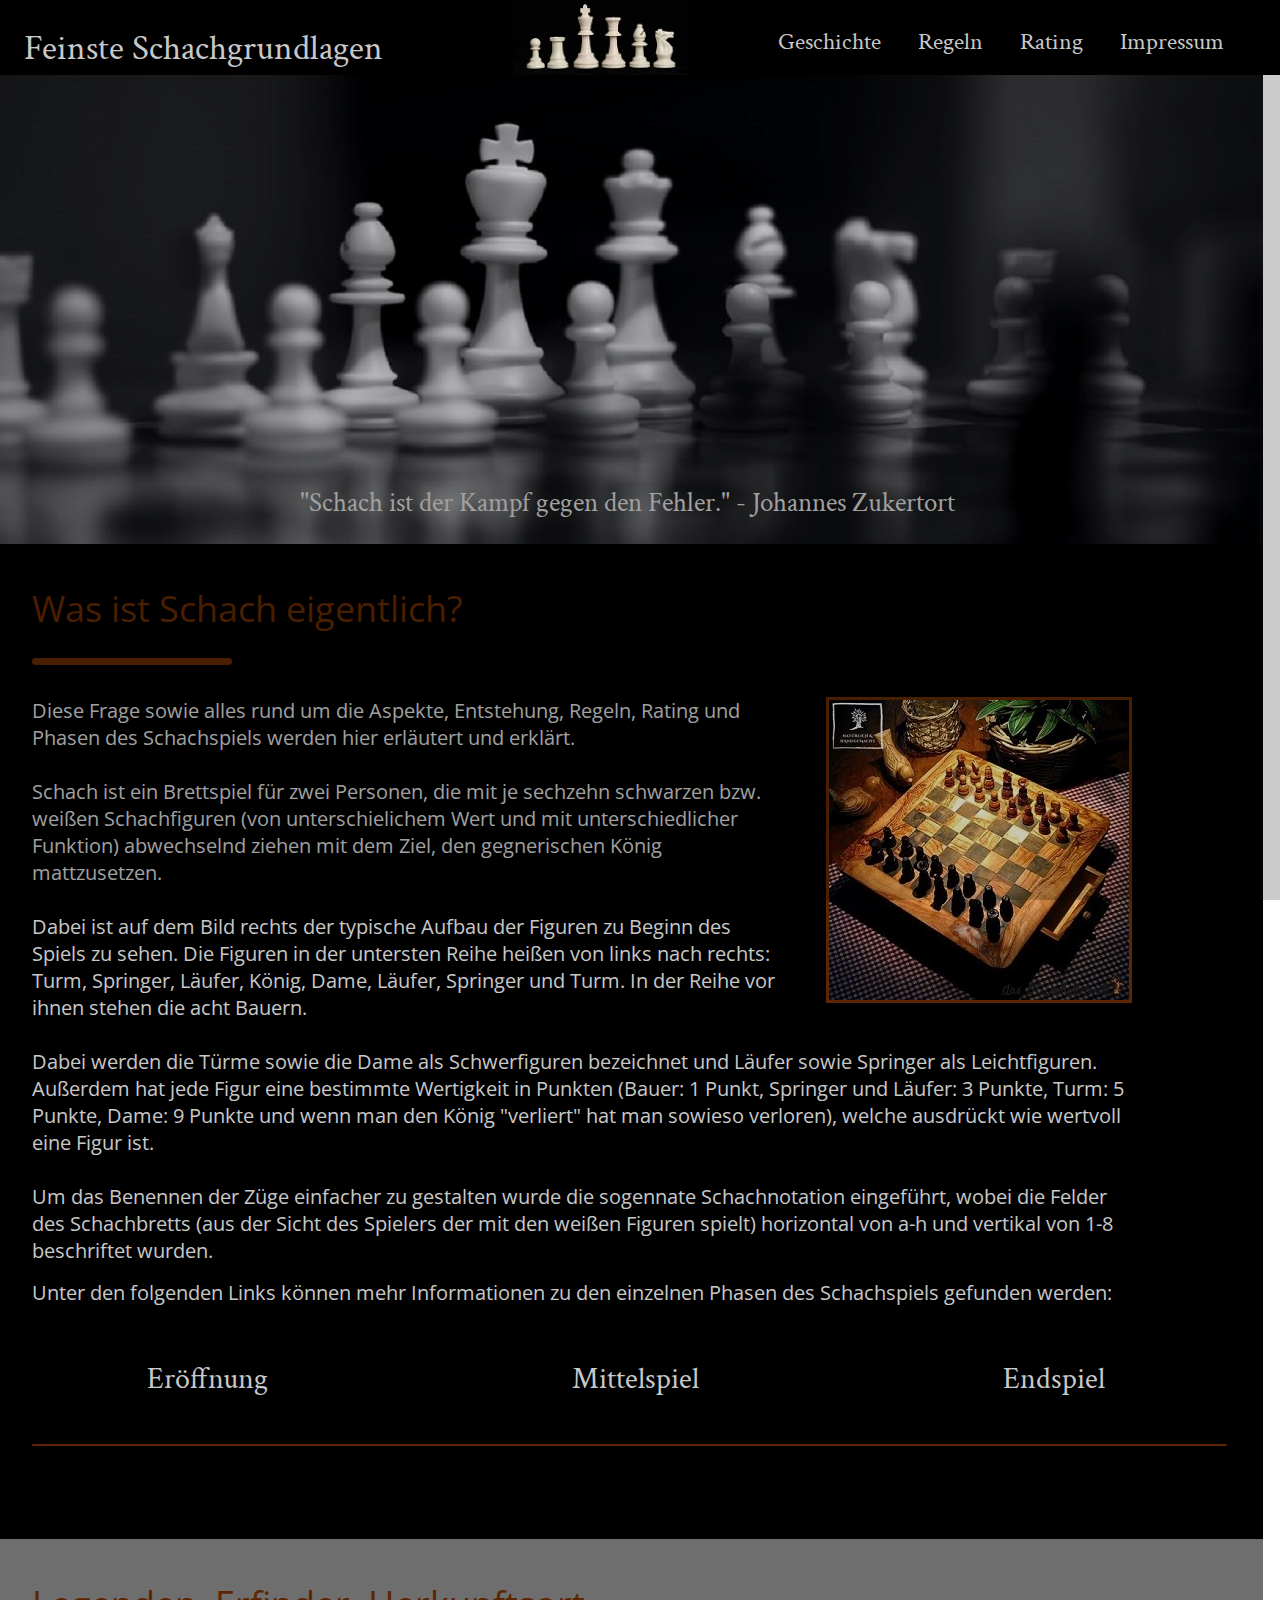
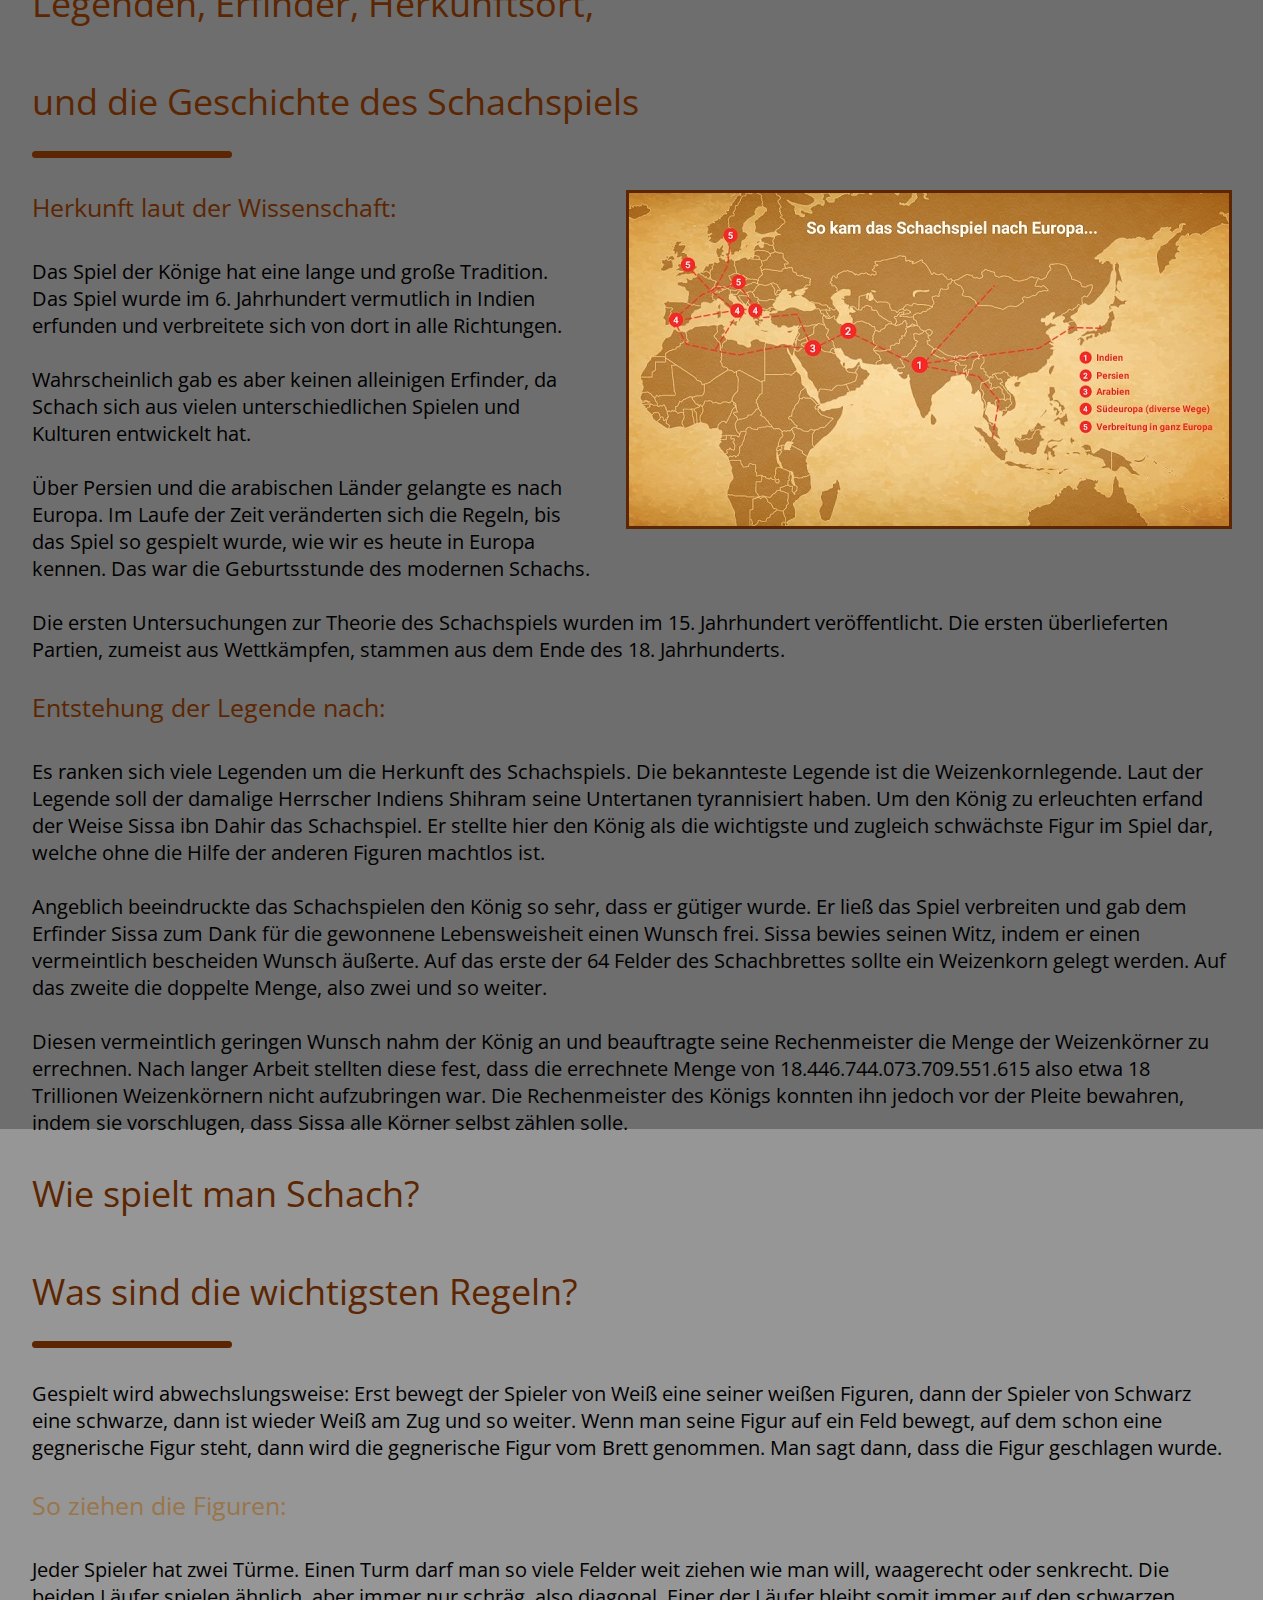
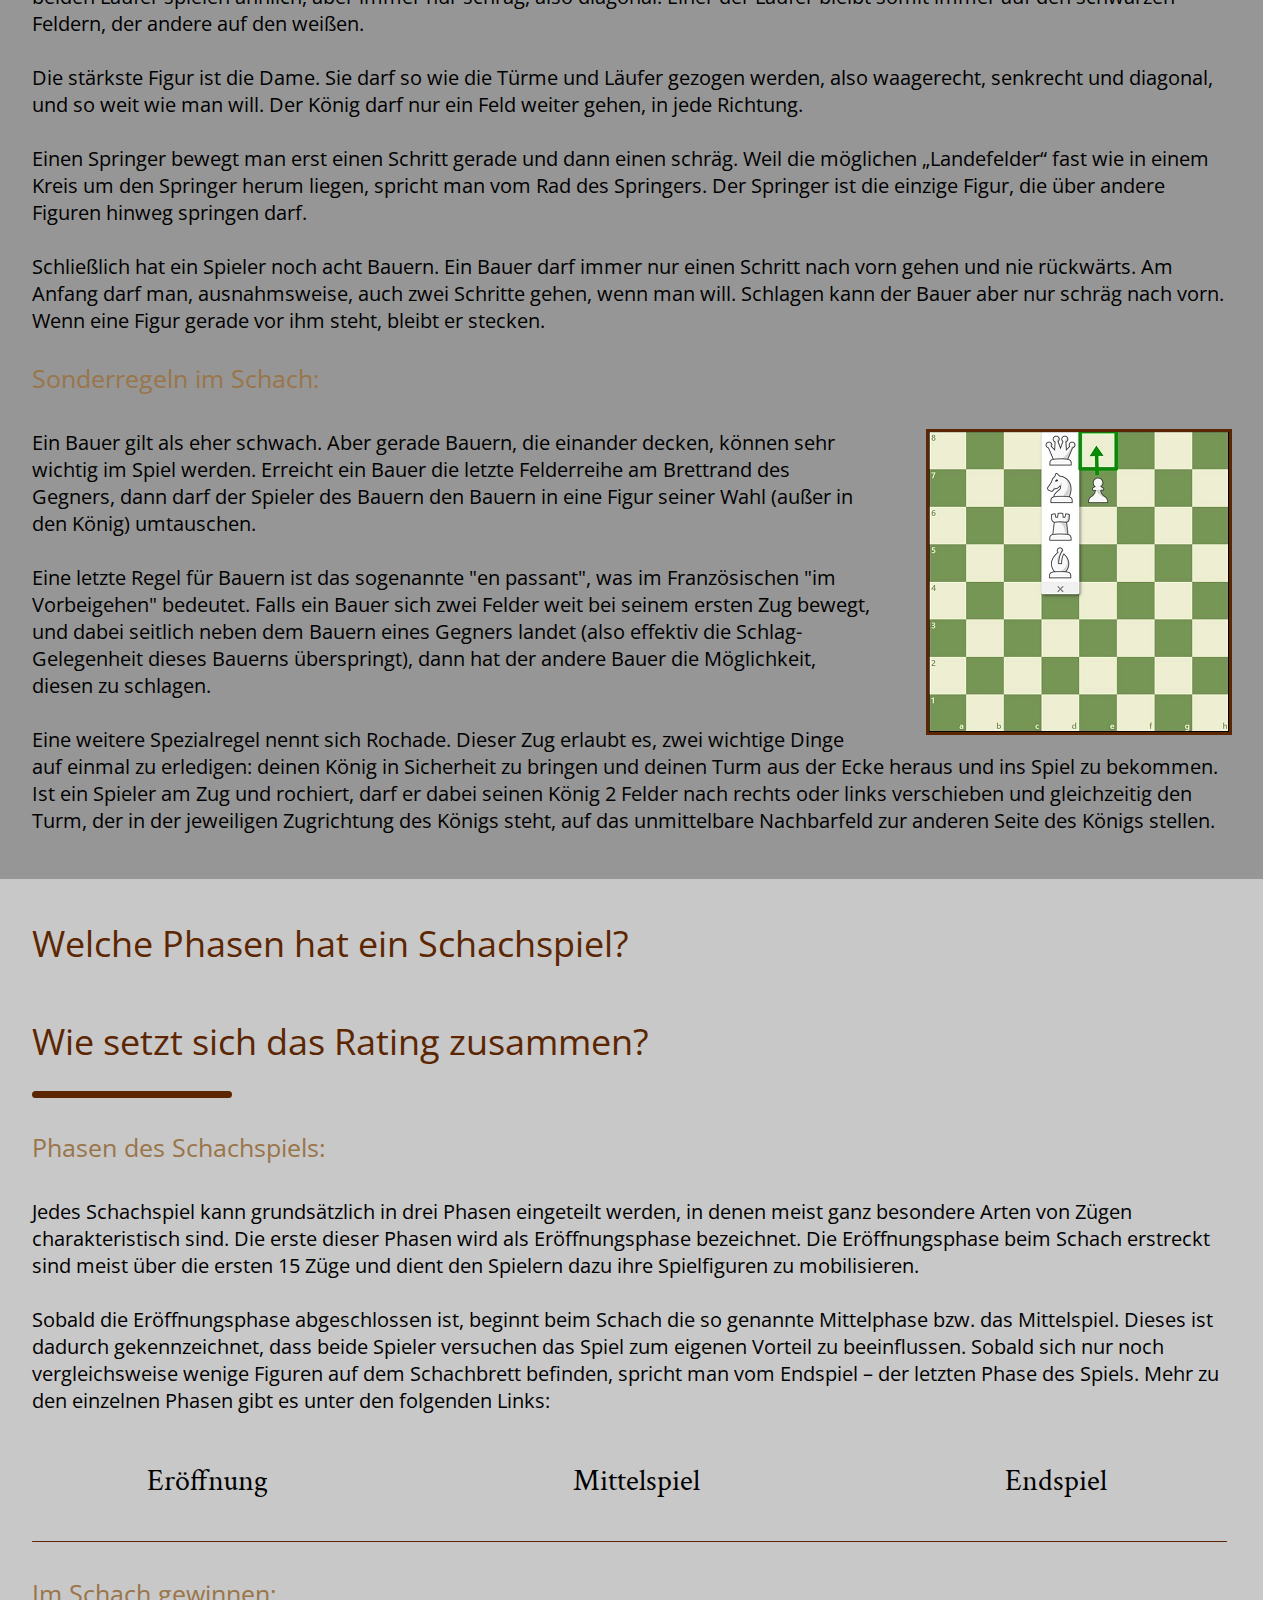
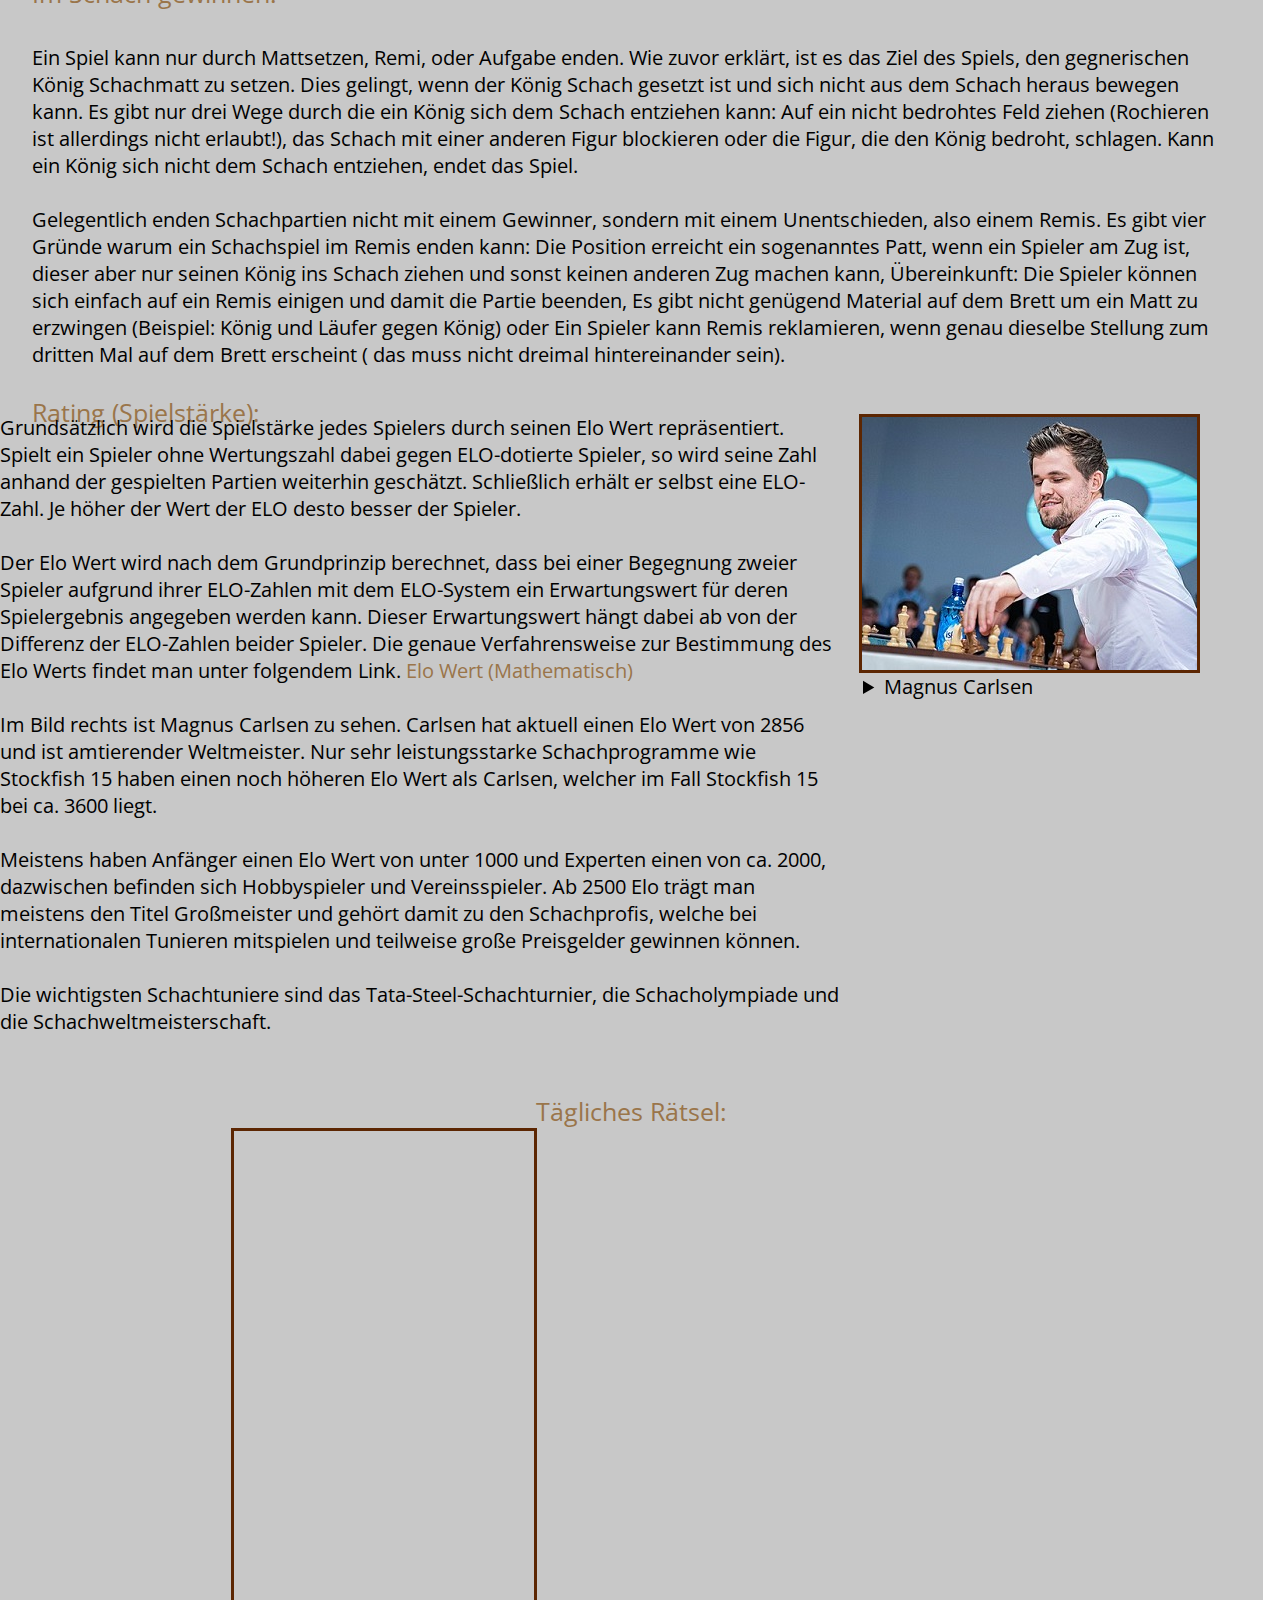
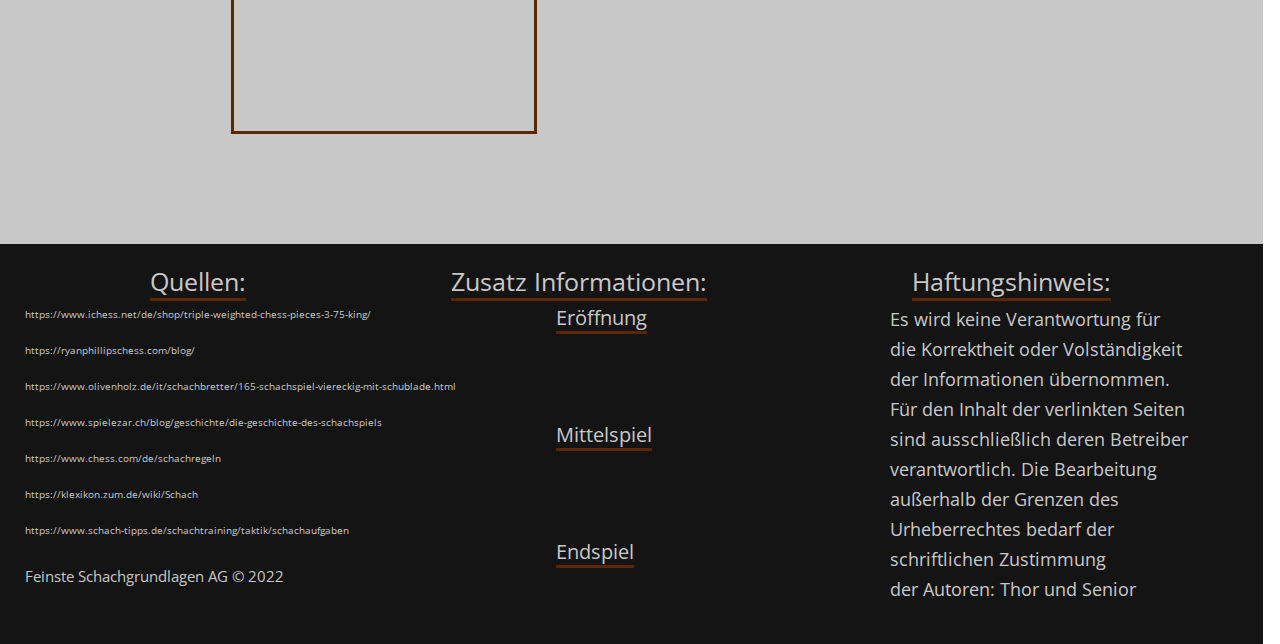
<file: index.html>
<!DOCTYPE html>
<html lang="en">
<head>
    <meta charset="UTF-8">
    <meta http-equiv="X-UA-Compatible" content="IE=edge">
    <meta name="viewport" content="width=device-width, initial-scale=1.0">
    <title>Feinste Schachgrundlagen</title>
    <link rel="stylesheet" href="style.css">
    <link rel="preconnect" href="https://fonts.googleapis.com">
    <link rel="preconnect" href="https://fonts.gstatic.com" crossorigin>
    <link href="https://fonts.googleapis.com/css2?family=Crimson+Text:ital,wght@0,400;0,600;0,700;1,400;1,600;1,700&display=swap" rel="stylesheet">
    <link href="https://fonts.googleapis.com/css2?family=Open+Sans:ital,wght@0,300;0,400;0,500;0,600;0,700;0,800;1,300;1,400;1,500;1,600;1,700;1,800&display=swap" rel="stylesheet">
    <link rel="stylesheet" href="https://fonts.googleapis.com/icon?family=Material+Icons">
    <link rel="stylesheet" href="https://code.getmdl.io/1.3.0/material.indigo-pink.min.css">
    <script defer src="https://code.getmdl.io/1.3.0/material.min.js"></script>
    <script type="text/javascript" src="http://ajax.googleapis.com/ajax/libs/jquery/3.0.0/jquery.min.js"></script>
</head>
<body>
    
    <script type="text/javascript">
        window.onload = function() {
            var node = document.createElement('style');
            node.innerHTML = "html {scroll-behavior: smooth;}";
            document.body.appendChild(node);
        };
    </script>  

    <div class="HeaderPicture">
        <div class="Conatainer">
            <p class="Headline">
              Feinste Schachgrundlagen 
            </p>
        </div>
        <img class="HeaderPicture1" src="Background6.jpg" alt="HeaderPicture">
        <a class="Headlinelink1" href="#Geschichte">Geschichte</a>
        <a class="Headlinelink2" href="#Regeln">Regeln</a>
        <a class="Headlinelink3" href="#Rating">Rating</a>
        <a class="Headlinelink4" href="#Impressum">Impressum</a>
    </div>
    
    <div class="BackgroundImage">
        <div class='header-overlay'></div>

        <p class="Zitat">
            "Schach ist der Kampf gegen den Fehler." - Johannes Zukertort
        </p>
    </div>

    <script type="text/javascript">
    $(window).scroll(function() {
        var scrollTop = $(this).scrollTop();
      
        $('.header-overlay').css({
          opacity: function() {
            var elementHeight = $(this).height();
            return 1.25 - (elementHeight - scrollTop) / elementHeight;
          }
        });
      });
    </script>  

    <div class="Einführung">
        <p class="EinführungTextHeadline">
            Was ist Schach eigentlich?
            <hr class="Abtrennung">
        </p>

        <div class="EinführungTextContainer">
            <img class="BackgroundSchachbrett" src="Background Schachbrett.jpg" alt="BackgroundSchachbrett">

            <p class="EinführungText">
                 Diese Frage sowie alles rund um die Aspekte, Entstehung, Regeln, Rating und Phasen des Schachspiels werden hier erläutert und erklärt.
                <br> <br>
                 Schach ist ein Brettspiel für zwei Personen, die mit je sechzehn schwarzen bzw. weißen Schachfiguren (von unterschielichem Wert und mit unterschiedlicher Funktion) 
                abwechselnd ziehen mit dem Ziel, den gegnerischen König mattzusetzen.
                <br> <br>
                Dabei ist auf dem Bild rechts der typische Aufbau der Figuren zu Beginn des Spiels zu sehen. Die Figuren in der untersten Reihe heißen von links nach rechts: Turm, Springer, Läufer, König, Dame, Läufer, Springer und Turm. In der Reihe vor ihnen stehen die acht Bauern. 
                <br> <br>
                Dabei werden die Türme sowie die Dame als Schwerfiguren bezeichnet und Läufer sowie Springer als Leichtfiguren. Außerdem hat jede Figur eine bestimmte Wertigkeit in Punkten (Bauer: 1 Punkt, Springer und Läufer: 3 Punkte, Turm: 5 Punkte, Dame: 9 Punkte und wenn man den König "verliert" hat man sowieso verloren), welche ausdrückt wie wertvoll eine Figur ist.
                <br> <br>
                Um das Benennen der Züge einfacher zu gestalten wurde die sogennate Schachnotation eingeführt, wobei die Felder des Schachbretts (aus der Sicht des Spielers der mit den weißen Figuren spielt) horizontal von a-h und vertikal von 1-8 beschriftet wurden.
                <br>
            </p> 
        </div>
    </div>

    <div class="Phasen">
        <p class="EinführungText">
            Unter den folgenden Links können mehr Informationen zu den einzelnen Phasen des Schachspiels gefunden werden:
            <br> <br> <br>
        </p>
        <a class="Eröffnungslinkzwei" href="./indexe.html">Eröffnung</a>
        <a class="Mittelspiellinkzwei" href="./indexf.html">Mittelspiel</a>
        <a class="Mittelspiellinkzwei" href="./indexg.html">Endspiel</a>
        <hr class="Abtrennungzweizwei">
        <br id="Geschichte">
    </div>

    <div class="Geschichte">
        <p class="EinführungTextHeadline">
            Legenden, Erfinder, Herkunftsort,
            <br> <br>
            und die Geschichte des Schachspiels
            <hr class="Abtrennung">
        </p>

        <div class="GeschichteTextContainer"> 
            <img class="BackgroundKarte" src="Background Karte.jpg" alt="BackgroundKarte">
        
            <p class="UnterHeadlinezweizwei">
                Herkunft laut der Wissenschaft:
                <br> <br>
            </p>
            
            <p class="GeschichteText">
                Das Spiel der Könige hat eine lange und große Tradition. Das Spiel wurde im 6. Jahrhundert vermutlich in Indien erfunden und verbreitete sich von dort in alle Richtungen. 
                <br> <br>
                Wahrscheinlich gab es aber keinen alleinigen Erfinder, da Schach sich aus vielen unterschiedlichen Spielen und Kulturen entwickelt hat.
                <br> <br>
                Über Persien und die arabischen Länder gelangte es nach Europa. Im Laufe der Zeit veränderten sich die Regeln, bis das Spiel so gespielt wurde, wie wir es heute in Europa kennen. Das war die Geburtsstunde des modernen Schachs. 
                <br> <br> 
                Die ersten Untersuchungen zur Theorie des Schachspiels wurden im 15. Jahrhundert veröffentlicht. Die ersten überlieferten Partien, zumeist aus Wettkämpfen, stammen aus dem Ende des 18. Jahrhunderts. 
                <br> <br>
            </p>
            <p class="UnterHeadlinezweizwei">
                Entstehung der Legende nach:
                <br> <br>
            </p>
            <p class="GeschichteText">
                Es ranken sich viele Legenden um die Herkunft des Schachspiels. Die bekannteste Legende ist die Weizenkornlegende. Laut der Legende soll der damalige Herrscher Indiens Shihram seine Untertanen tyrannisiert haben. Um den König zu erleuchten erfand der Weise Sissa ibn Dahir das Schachspiel. Er stellte hier den König als die wichtigste und zugleich schwächste Figur im Spiel dar, welche ohne die Hilfe der anderen Figuren machtlos ist.
                <br> <br>
                Angeblich beeindruckte das Schachspielen den König so sehr, dass er gütiger wurde. Er ließ das Spiel verbreiten und gab dem Erfinder Sissa zum Dank für die gewonnene Lebensweisheit einen Wunsch frei. Sissa bewies seinen Witz, indem er einen vermeintlich bescheiden Wunsch äußerte. Auf das erste der 64 Felder des Schachbrettes sollte ein Weizenkorn gelegt werden. Auf das zweite die doppelte Menge, also zwei und so weiter. 
                <br> <br>
                Diesen vermeintlich geringen Wunsch nahm der König an und beauftragte seine Rechenmeister die Menge der Weizenkörner zu errechnen. Nach langer Arbeit stellten diese fest, dass die errechnete Menge von 18.446.744.073.709.551.615 also etwa 18 Trillionen Weizenkörnern nicht aufzubringen war. Die Rechenmeister des Königs konnten ihn jedoch vor der Pleite bewahren, indem sie vorschlugen, dass Sissa alle Körner selbst zählen solle.
                <br id="Regeln">
            </p>
        </div>
    </div>

    <div class="Regeln">
        <p class="EinführungTextHeadline">
            Wie spielt man Schach?
            <br> <br>
            Was sind die wichtigsten Regeln?
            <hr class="Abtrennung">
        </p>

        <div class="GeschichteTextContainer">
            <p class="GeschichteText">
                Gespielt wird abwechslungsweise: Erst bewegt der Spieler von Weiß eine seiner weißen Figuren, dann der Spieler von Schwarz eine schwarze, dann ist wieder Weiß am Zug und so weiter. Wenn man seine Figur auf ein Feld bewegt, auf dem schon eine gegnerische Figur steht, dann wird die gegnerische Figur vom Brett genommen. Man sagt dann, dass die Figur geschlagen wurde. 
                <br> <br>
            </p>    
            <p class="UnterHeadline">
                So ziehen die Figuren:
                <br> <br>
            </p>
            <p class="GeschichteText">
                Jeder Spieler hat zwei Türme. Einen Turm darf man so viele Felder weit ziehen wie man will, waagerecht oder senkrecht. Die beiden Läufer spielen ähnlich, aber immer nur schräg, also diagonal. Einer der Läufer bleibt somit immer auf den schwarzen Feldern, der andere auf den weißen.
                <br> <br>
                Die stärkste Figur ist die Dame. Sie darf so wie die Türme und Läufer gezogen werden, also waagerecht, senkrecht und diagonal, und so weit wie man will. Der König darf nur ein Feld weiter gehen, in jede Richtung.
                <br> <br>
                Einen Springer bewegt man erst einen Schritt gerade und dann einen schräg. Weil die möglichen „Landefelder“ fast wie in einem Kreis um den Springer herum liegen, spricht man vom Rad des Springers. Der Springer ist die einzige Figur, die über andere Figuren hinweg springen darf.
                <br> <br>
                Schließlich hat ein Spieler noch acht Bauern. Ein Bauer darf immer nur einen Schritt nach vorn gehen und nie rückwärts. Am Anfang darf man, ausnahmsweise, auch zwei Schritte gehen, wenn man will. Schlagen kann der Bauer aber nur schräg nach vorn. Wenn eine Figur gerade vor ihm steht, bleibt er stecken.
                <br> <br>
            </p>
            <p class="UnterHeadline">
                Sonderregeln im Schach:
                <br> <br>
            </p>
            
            <img class="BackgroundKarte" src="BackgroundRegeln.jpg" alt="BackgroundRegeln">

            <p class="GeschichteText">
                Ein Bauer gilt als eher schwach. Aber gerade Bauern, die einander decken, können sehr wichtig im Spiel werden. Erreicht ein Bauer die letzte Felderreihe am Brettrand des Gegners, dann darf der Spieler des Bauern den Bauern in eine Figur seiner Wahl (außer in den König) umtauschen.
                <br> <br>
                Eine letzte Regel für Bauern ist das sogenannte "en passant", was im Französischen "im Vorbeigehen" bedeutet. Falls ein Bauer sich zwei Felder weit bei seinem ersten Zug bewegt, und dabei seitlich neben dem Bauern eines Gegners landet (also effektiv die Schlag-Gelegenheit dieses Bauerns überspringt), dann hat der andere Bauer die Möglichkeit, diesen zu schlagen.
                <br> <br>
                Eine weitere Spezialregel nennt sich Rochade. Dieser Zug erlaubt es, zwei wichtige Dinge auf einmal zu erledigen: deinen König in Sicherheit zu bringen und deinen Turm aus der Ecke heraus und ins Spiel zu bekommen. Ist ein Spieler am Zug und rochiert, darf er dabei seinen König 2 Felder nach rechts oder links verschieben und gleichzeitig den Turm, der in der jeweiligen Zugrichtung des Königs steht, auf das unmittelbare Nachbarfeld zur anderen Seite des Königs stellen. 
                <br> <br id="Rating">
            </p>
        </div>
    </div>

    <div class="Rating">
        <p class="EinführungTextHeadline">
            Welche Phasen hat ein Schachspiel?
            <br> <br>
            Wie setzt sich das Rating zusammen?
            <hr class="Abtrennung">
        </p>

        <div class="GeschichteTextContainer">
            <p class="UnterHeadline">
                Phasen des Schachspiels:
                <br> <br>
            </p>

            <p class="GeschichteText">
                Jedes Schachspiel kann grundsätzlich in drei Phasen eingeteilt werden,  in denen meist ganz besondere Arten von Zügen charakteristisch sind. Die erste dieser Phasen wird als Eröffnungsphase bezeichnet. Die Eröffnungsphase beim Schach erstreckt sind meist über die ersten 15 Züge und dient den Spielern dazu ihre Spielfiguren zu mobilisieren. 
                <br> <br>
                Sobald die Eröffnungsphase abgeschlossen ist, beginnt beim Schach die so genannte Mittelphase bzw. das Mittelspiel. Dieses ist dadurch gekennzeichnet, dass beide Spieler versuchen das Spiel zum eigenen Vorteil zu beeinflussen. Sobald sich nur noch vergleichsweise wenige Figuren auf dem Schachbrett befinden, spricht man vom Endspiel – der letzten Phase des Spiels.
                Mehr zu den einzelnen Phasen gibt es unter den folgenden Links:
                <br> <br> <br>
                <a class="Eröffnungslink" href="./indexe.html">Eröffnung</a>
                <a class="Mittelspiellink" href="./indexf.html">Mittelspiel</a>
                <a class="Mittelspiellink" href="./indexg.html">Endspiel</a>
                <hr class="Abtrennungzwei">
            </p>

            <p class="UnterHeadline">
                <br> 
                Im Schach gewinnen:
                <br> <br>
            </p>

            <p class="GeschichteText">
                Ein Spiel kann nur durch Mattsetzen, Remi, oder Aufgabe enden. Wie zuvor erklärt, ist es das Ziel des Spiels, den gegnerischen König Schachmatt zu setzen. Dies gelingt, wenn der König Schach gesetzt ist und sich nicht aus dem Schach heraus bewegen kann. Es gibt nur drei Wege durch die ein König sich dem Schach entziehen kann: Auf ein nicht bedrohtes Feld ziehen (Rochieren ist allerdings nicht erlaubt!), das Schach mit einer anderen Figur blockieren oder die Figur, die den König bedroht, schlagen. Kann ein König sich nicht dem Schach entziehen, endet das Spiel.
                <br> <br>
                Gelegentlich enden Schachpartien nicht mit einem Gewinner, sondern mit einem Unentschieden, also einem Remis. Es gibt vier Gründe warum ein Schachspiel im Remis enden kann: Die Position erreicht ein sogenanntes Patt, wenn ein Spieler am Zug ist, dieser aber nur seinen König ins Schach ziehen und sonst keinen anderen Zug machen kann, Übereinkunft: Die Spieler können sich einfach auf ein Remis einigen und damit die Partie beenden, Es gibt nicht genügend Material auf dem Brett um ein Matt zu erzwingen (Beispiel: König und Läufer gegen König) oder Ein Spieler kann Remis reklamieren, wenn genau dieselbe Stellung zum dritten Mal auf dem Brett erscheint ( das muss nicht dreimal hintereinander sein).
                <br> <br>
            </p>

            <p class="UnterHeadline">
                Rating (Spielstärke):
                <br> <br>
            </p>
        </div>
    </div>

    <div class="BackgroundAnimation">
        <div class="AnimationRechts" data-fade-in-right>
            <p class="GeschichteText">
                Grundsätzlich wird die Spielstärke jedes Spielers durch seinen Elo Wert repräsentiert. Spielt ein Spieler ohne Wertungszahl dabei gegen ELO-dotierte Spieler, so wird seine Zahl anhand der gespielten Partien weiterhin geschätzt. Schließlich erhält er selbst eine ELO-Zahl. Je höher der Wert der ELO desto besser der Spieler.
                <br> <br>
                Der Elo Wert wird nach dem Grundprinzip berechnet, dass bei einer Begegnung zweier Spieler aufgrund ihrer ELO-Zahlen mit dem ELO-System ein Erwartungswert für deren Spielergebnis angegeben werden kann. Dieser Erwartungswert hängt dabei ab von der Differenz der ELO-Zahlen beider Spieler. Die genaue Verfahrensweise zur Bestimmung des Elo Werts findet man unter folgendem Link.
                <a class="WikipediaLink" href="https://de.wikipedia.org/wiki/Elo-Zahl#Erwartungswert" target="_blank">Elo Wert (Mathematisch)</a>
                <br> <br>
                Im Bild rechts ist Magnus Carlsen zu sehen. Carlsen hat aktuell einen Elo Wert von 2856 und ist amtierender Weltmeister. Nur sehr leistungsstarke Schachprogramme wie Stockfish 15 haben einen noch höheren Elo Wert als Carlsen, welcher im Fall Stockfish 15 bei ca. 3600 liegt. 
                <br> <br>
                Meistens haben Anfänger einen Elo Wert von unter 1000 und Experten einen von ca. 2000, dazwischen befinden sich Hobbyspieler und Vereinsspieler. Ab 2500 Elo trägt man meistens den Titel Großmeister und gehört damit zu den Schachprofis, welche bei internationalen Tunieren mitspielen und teilweise große Preisgelder gewinnen können. 
                <br> <br>
                Die wichtigsten Schachtuniere sind das Tata-Steel-Schachturnier, die Schacholympiade und die Schachweltmeisterschaft. 
            </p>

            <div class="Carlsen">
                <img class="BackgroundKartezwei" src="BackgroundCarlsen.jpg" alt="BackgroundCarlsen">
            
                <details>
                    <summary>
                        Magnus Carlsen
                    </summary>
                    
                    <p class="SummaryText">
                        Sven Magnus Øen Carlsen ist ein norwegischer Schachspieler. 
                        <br> <br>
                        Er ist seit 2013 Schachweltmeister. 
                        <br> <br>
                        Im Jahre 2004 errang Carlsen den Titel eines Großmeisters als damals zweitjüngster Spieler – im Alter von 13 Jahren. 
                        <br> <br>
                        Erstmals im Januar 2010 erreichte er als bislang jüngster Spieler die Spitzenposition der FIDE-Weltrangliste und hat sie durchgehend seit Juli 2011 bis heute inne. 
                    </p>
                </details>
            </div>    
        </div>  
    </div>
    
    <script type="text/javascript">
    const observer = new IntersectionObserver(triggerFadeIn, {
        rootMargin: '275px',
        threshold: 0.5
      });
      
      function triggerFadeIn(entries, observer) {
        entries.forEach(entry => {
          if (entry.isIntersecting) {
            entry.target.classList.add("fade-from-right");
          }
        });
      };
                            
      document.querySelectorAll("[data-fade-in-right]").forEach(item => observer.observe(item));
    </script>

    <div class="BackgroundIframe">
        <p class="UnterHeadlinezwei">
            Tägliches Rätsel:
        </p>

        <iframe class="Iframe" src="https://www.schach-tipps.de/schachtraining/taktik/schachaufgaben" height="600px" name="Tägliches Rätsel">

        </iframe>
        <br id="Impressum">
    </div>  
    
    <div class="Footer">
        <div class="FooterHeadlines">
            <p class="FooterHeadline">
                Quellen:
            </p>

            <p class="FooterHeadlinezwei">
                Zusatz Informationen:
            </p>

            <p class="FooterHeadlinezwei">
                Haftungshinweis:
            </p>
        </div>

        <div class="FooterContent">
            <div class="FooterLinks">
                <a href="https://www.ichess.net/de/shop/triple-weighted-chess-pieces-3-75-king/">https://www.ichess.net/de/shop/triple-weighted-chess-pieces-3-75-king/</a>
                <br> <br>
                <a href="https://ryanphillipschess.com/blog/">https://ryanphillipschess.com/blog/</a>
                <br> <br>
                <a href="https://www.olivenholz.de/it/schachbretter/165-schachspiel-viereckig-mit-schublade.html">https://www.olivenholz.de/it/schachbretter/165-schachspiel-viereckig-mit-schublade.html</a>
                <br> <br>
                <a href="https://www.spielezar.ch/blog/geschichte/die-geschichte-des-schachspiels">https://www.spielezar.ch/blog/geschichte/die-geschichte-des-schachspiels</a>
                <br> <br>
                <a href="https://www.chess.com/de/schachregeln">https://www.chess.com/de/schachregeln</a>
                <br> <br>
                <a href="https://klexikon.zum.de/wiki/Schach">https://klexikon.zum.de/wiki/Schach</a>
                <br> <br>
                <a href="https://www.schach-tipps.de/schachtraining/taktik/schachaufgaben">https://www.schach-tipps.de/schachtraining/taktik/schachaufgaben</a>  
            
                <p class="FS">
                    Feinste Schachgrundlagen AG © 2022
                </p>
            </div>

            <div class="FooterLinksZusatz">
                <a href="./indexe.html">Eröffnung</a>
                <br> <br> <br> <br> <br> <br>
                <a href="./indexf.html">Mittelspiel</a>
                <br> <br> <br> <br> <br> <br>
                <a href="./indexg.html">Endspiel</a>
            </div>

            <div class="FooterHaftung">
                <p class="FooterHaftungText">
                    Es wird keine Verantwortung für
                    <br>
                    die Korrektheit oder Volständigkeit
                    <br>
                    der Informationen übernommen.
                    <br>
                    Für den Inhalt der verlinkten Seiten 
                    <br>
                    sind ausschließlich deren Betreiber
                    <br>
                    verantwortlich. Die Bearbeitung 
                    <br>
                    außerhalb der Grenzen des  
                    <br>
                    Urheberrechtes bedarf der 
                    <br>
                    schriftlichen  Zustimmung 
                    <br>
                    der Autoren: Thor und Senior
                    <br>
                </p>
            </div>
        </div>
    </div>
</body>
</html>
</file>
<file: style.css>
* {  
    padding: 0;
    margin: 0;
}

html {
    height: 100%;
}

body {
    height: 100vh;
}

.Container {
    height: 100px;
    width: 300px;
}

.Headline {
    color: rgb(200, 200, 200);
    padding-top: 26px;
    font-size: 35px;
    margin-left: 24px;
    font-family: 'Crimson Text', serif;
}

.Headlinezwei {
    color: rgb(200, 200, 200);
    padding-top: 26px;
    font-size: 35px;
    margin-left: 24px;
    font-family: 'Crimson Text', serif;
    padding-right: 50px;
}

.HeaderPicture {
    height: 75px;
    display: flex;
    position: fixed;
    width: 100%;
    top: 0;
    background-color: black;
    z-index: 1;
}

.Headlinelink1 {
    color: rgb(200, 200, 200);
    text-decoration: none;
    margin-left: 90px;
    font-family: 'Crimson Text', serif;
    font-size: 24px;
    padding-top: 26px;
}

.Headlinelink2 {
    color: rgb(200, 200, 200);
    text-decoration: none;
    margin-left: 37px;
    font-family: 'Crimson Text', serif;
    font-size: 24px;
    padding-top: 26px;
}

.Headlinelink3 {
    color: rgb(200, 200, 200);
    text-decoration: none;
    margin-left: 37px;
    font-family: 'Crimson Text', serif;
    font-size: 24px;
    padding-top: 26px;
}

.Headlinelink4 {
    color: rgb(200, 200, 200);
    text-decoration: none;
    margin-left: 37px;
    font-family: 'Crimson Text', serif;
    font-size: 24px;
    padding-top: 26px;
}

.Headlinelink1zwei {
    color: rgb(200, 200, 200);
    text-decoration: none;
    margin-left: 95px;
    font-family: 'Crimson Text', serif;
    font-size: 24px;
    padding-top: 26px;
}

.Headlinelink2zwei {
    color: rgb(200, 200, 200);
    text-decoration: none;
    margin-left: 42px;
    font-family: 'Crimson Text', serif;
    font-size: 24px;
    padding-top: 26px;
}

.Headlinelink3zwei {
    color: rgb(200, 200, 200);
    text-decoration: none;
    margin-left: 42px;
    font-family: 'Crimson Text', serif;
    font-size: 24px;
    padding-top: 26px;
}

.Headlinelink4zwei {
    color: rgb(200, 200, 200);
    text-decoration: none;
    margin-left: 42px;
    font-family: 'Crimson Text', serif;
    font-size: 24px;
    padding-top: 26px;
}

.HeaderPicture a:hover {
    border-top: 4px solid #5C2602;
    padding-top: 22px;
}

.BackgroundImage {
    margin-top: 75px;
    width: 1263px;
    height: 469px;
    background-image: url(Background3.jpg);
}

.BackgroundImagezwei {
    margin-top: 75px;
    width: 1263px;
    height: 469px;
    background-color: black;
}

.HeaderPicture1 {
    margin-left: 130px;
}

.Zitat {
    color: rgb(200, 200, 200);
    font-size: 27px;
    font-family: 'Crimson Text', serif;
    padding-left: 300px;
    padding-top: 410px;
}

.Zitatzwei {
    color: rgb(200, 200, 200);
    font-size: 27px;
    font-family: 'Crimson Text', serif;
    padding-left: 35px;
    padding-right: 35px;
    padding-top: 110px;
}

.Zitatzweizwei {
    color: rgb(200, 200, 200);
    font-size: 27px;
    font-family: 'Crimson Text', serif;
    padding-left: 275px;
    padding-right: 35px;
    padding-top: 110px;
}

.Einführung {
    background-color: black;
    width: 1263px;
    height: 735px;
}

.Einführungeins {
    background-color: black;
    width: 1263px;
    height: 1320px;
}

.Einführungzwei {
    background-color: black;
    width: 1263px;
    height: 900px;
}

.Einführungzweizwei {
    background-color: rgb(15, 15, 15);
    width: 1263px;
    height: 1320px;
}

.Einführungzweizweizwei {
    background-color: rgb(10, 10, 10);
    width: 1263px;
    height: 900px;
}

.EinführungTextContainer {
    width: 1100px;
    height: 100px;
    padding-left: 32px;
    padding-top: 32px;
}

.EinführungTextContainerzwei {
    width: 1100px;
    height: 75px;
    padding-left: 32px;
    padding-top: 32px;
}

.EinführungText {
    color: rgb(200, 200, 200);
    font-size: 20px;
    font-family: 'Open Sans', sans-serif;
    text-align: left;
    line-height: 27px;
}

.EinführungTextzwei {
    color: rgb(200, 200, 200);
    font-size: 20px;
    font-family: 'Open Sans', sans-serif;
    text-align: left;
    line-height: 27px;
    padding-left: 32px;
}

.EinführungTextzweizwei {
    color: rgb(200, 200, 200);
    font-size: 20px;
    font-family: 'Open Sans', sans-serif;
    text-align: left;
    line-height: 27px;
    padding-left: 32px;
}

.EinführungTextzweizweizwei {
    color: rgb(200, 200, 200);
    font-size: 20px;
    font-family: 'Open Sans', sans-serif;
    text-align: left;
    line-height: 27px;
    padding-left: 32px;
    margin-top: 35px;
}

.EinführungTextHeadline {
    color: #5C2602;
    font-size: 36px;
    font-family: 'Open Sans', sans-serif;
    padding-left: 32px;
    padding-top: 40px;
}

.Abtrennung {
    width: 200px;
    height: 7px;
    margin-left: 32px;
    margin-top: 25px;
    background-color: #5C2602;
    border: 0px;
    border-radius: 10px;
}

.BackgroundSchachbrett {
    border: 3px solid #5C2602;
    float: right;
    margin-left: 50px;
}

.Phasen {
    background-color: black;
    width: 1231px;
    height: 260px;
    padding-left: 32px;
}

.Phasenzwei {
    background-color: black;
    width: 1231px;
    height: 170px;
    padding-left: 32px;
}

.Phasenzweizwei {
    background-color: rgb(10, 10, 10);
    width: 1231px;
    height: 170px;
    padding-left: 32px;
}

.Eröffnungslinkzwei {
    color: rgb(200, 200, 200);
    text-decoration: none;
    font-family: 'Crimson Text', serif;
    font-size: 30px;
    margin-left: 115px;
}

.Eröffnungslinkzwei:hover {
    border-bottom: 3px solid #5C2602;
}

.Mittelspiellinkzwei {
    color: rgb(200, 200, 200);
    text-decoration: none;
    font-family: 'Crimson Text', serif;
    font-size: 30px;
    margin-left: 300px;
}

.Mittelspiellinkzwei:hover {
    border-bottom: 3px solid #5C2602;
}

.Geschichte {
    width: 1263px;
    height: 1190px;
    background-color: rgb(110, 110, 110);
}

.GeschichteText {
    color: black;
    font-size: 20px;
    font-family: 'Open Sans', sans-serif;
    text-align: left;
    line-height: 27px;
}

.GeschichteTextContainer {
    width: 1200px;
    height: 100px;
    padding-left: 32px;
    padding-top: 32px;
}

.BackgroundKarte {
    border: 3px solid #5C2602;
    float: right;
    margin-left: 50px;
}

.Regeln {
    width: 1263px;
    height: 1350px;
    background-color: rgb(150, 150, 150);
}

.fade-from-right {
    animation: move-from-right 4s forwards;
}
  
@keyframes move-from-right {
    0% {
        transform: translateX(950px);
    }
    100% {
        transform: translateX(32px);
    }
}

.AnimationRechts {
    font-size: 20px;
    background-color: rgb(200, 200, 200);
    color: black;
    width: 1200px;
    height: 500px;
    display: flex;
    align-items: left;
    font-family: 'Open Sans', sans-serif;
    line-height: 27px;
}

.Rating {
    background-color: rgb(200, 200, 200);
    width: 1263px;
    height: 1135px;
}

.UnterHeadline {
    color: #9a754a;
    font-size: 25px;
    font-family: 'Open Sans', sans-serif;
    text-align: left;
}

.UnterHeadlinezweizwei {
    color: #5C2602;
    font-size: 25px;
    font-family: 'Open Sans', sans-serif;
    text-align: left;
}

.Eröffnungslink {
    color: black;
    text-decoration: none;
    font-family: 'Crimson Text', serif;
    font-size: 30px;
    margin-left: 115px;
}

.Eröffnungslink:hover {
    border-bottom: 3px solid #5C2602;
    color: #5C2602;
}

.Mittelspiellink {
    color: black;
    text-decoration: none;
    font-family: 'Crimson Text', serif;
    font-size: 30px;
    margin-left: 300px;
}

.Mittelspiellink:hover {
    border-bottom: 3px solid #5C2602;
    color: #5C2602;
}

.Abtrennungzwei {
    width: 1195px;
    height: 1px;
    margin-top: 45px;
    background-color: #5C2602;
    border: 0px;
    border-radius: 10px;
}

.Abtrennungzweizwei {
    width: 1195px;
    height: 2px;
    margin-top: 45px;
    background-color: #5C2602;
    border: 0px;
    border-radius: 10px;
}

.BackgroundAnimation {
    width: 1263px;
    height: 680px;
    background-color: rgb(200, 200, 200);
} 

.Carlsen {
    max-height: 550px;
    max-width: 600px;
}

.BackgroundKartezwei {
    border: 3px solid #5C2602;
    float: right;
    margin-left: 20px;
}

.WikipediaLink {
    text-decoration: none;
    color: #9a754a;
}

.WikipediaLink:hover {
    border-bottom: 3px solid #9a754a;
    color: #9a754a;
}    

.Iframe {
    max-width: 800px;
    border: 3px solid #5C2602;
    margin-left: 231px;
    margin-bottom: 50px;
}

.BackgroundIframe {
    background-color: rgb(200, 200, 200);
    width: 1263px;
    height: 750px;
}

.UnterHeadlinezwei {
    color: #9a754a;
    font-size: 25px;
    font-family: 'Open Sans', sans-serif;
    text-align: center;
}

details > summary {
    margin-left: 20px;
    padding: 4px;
    width: 200px;
    background-color: rgb(200, 200, 200);
    border: none;
    cursor: pointer;
}

.SummaryText {
    font-size: 17px;
    font-family: 'Open Sans', sans-serif;
    color: black;
    line-height: 20px;
    margin-left: 20px;
    margin-bottom: 0px;
}

.Footer {
    height: 400px;
    width: 1263px;
    background-color: rgb(20, 20, 20);
}

.FooterHeadline {
    color: rgb(200, 200, 200);
    font-size: 25px;
    font-family: 'Open Sans', sans-serif;
    padding-top: 20px;
    margin-left: 150px;
    float: left;
    border-bottom: 3px solid #5C2602;
}

.FooterLinks a {
    font-family: 'Open Sans', sans-serif;
    margin-left: 25px;
    color: rgb(200, 200, 200);
    font-size: 10px;
    text-decoration: none;
    margin-top: 20px;
}

.FooterLinks a:hover {
    border-bottom: 2px solid #5C2602;
}

.FooterHeadlinezwei {
    color: rgb(200, 200, 200);
    font-size: 25px;
    font-family: 'Open Sans', sans-serif;
    margin-left: 205px;
    float: left;
    padding-top: 20px;
    border-bottom: 3px solid #5C2602;
}

.FooterHeadlines {
    width: 1263px;
    height: 60px;
}

.FooterContent {
    width: 1263px;
    height: 340px;
}

.FooterLinks {
    float: left;
}

.FooterLinksZusatz {
    float: left;
}

.FooterLinksZusatz a {
    font-family: 'Open Sans', sans-serif;
    margin-left: 100px;
    color: rgb(200, 200, 200);
    font-size: 20px;
    text-decoration: none;
    border-bottom: 3px solid #5C2602;
}

.FooterLinksZusatz a:hover {
    color: #5C2602;
}

.FooterHaftung {
    float: right;
}

.FooterHaftungText {
    font-family: 'Open Sans', sans-serif;
    color: rgb(200, 200, 200);
    font-size: 18px;
    padding-right: 75px;
    line-height: 30px;
}

.FS {
    font-family: 'Open Sans', sans-serif;
    color: rgb(200, 200, 200);
    font-size: 15px;
    padding-top: 28px;
    margin-left: 25px;
}

.GoldenenRegeln {
    background-color: rgb(10, 10, 10);
    width: 1231px;
    height: 850px;
    padding-left: 32px;
}

.GeschichteTextzwei {
    color: rgb(200, 200, 200);
    font-size: 20px;
    font-family: 'Open Sans', sans-serif;
    text-align: left;
    line-height: 27px;
}

.GeschichteTextzweizwei {
    color: #9a754a;
    font-size: 20px;
    font-family: 'Open Sans', sans-serif;
    text-align: left;
    line-height: 27px;
}

.animatedText {
    font-family: monospace;
    overflow: hidden;
    height: 1.5em;
    word-wrap: break-word;
    white-space: nowrap;
    animation: typing 3s steps(20) forwards;
    color: rgb(200, 200, 200);
    padding-top: 140px;
    padding-left: 330px;      
   }
   
   @keyframes typing {
     from { 
       width: 0;
     }
   
     to { 
       width: 20ch;
     }
   }

   .blinkIn {
    animation-name: animation_blink;
    animation-timing-function: ease-in;
    animation-iteration-count: infinite; 
    animation-duration: 3s; 
    padding-top: 140px;
    padding-left: 330px;      
    color: #5C2602;   
    font-family: monospace;  
    height: 1.5em;    
    white-space: nowrap;
}

@keyframes animation_blink {
    0% { opacity: 1; }
    50% { opacity: 0.1; }
    100% { opacity: 1; }    
}

.rolling {
	animation: rolling 4s forwards;
    animation-delay: 2s;
    visibility: hidden;
}

@keyframes rolling {
	0% {
        visibility: visible;
        transform: translateX(950px) rotate(0);
    }
    100% {
        visibility: visible;
        transform: translateX(570px) rotate(2turn);
    }
}

.header-overlay {
    position: absolute;
    top: 0; left: 0;
    width: 100%; height: 100%;
    background: rgb(0,0,0);
    opacity: 0.2;
  }

  .fade-from-bottom {
    animation: move-from-bottom 4s forwards;
}
  
@keyframes move-from-bottom {
    0% {
        transform: translateY(350px);
    }
    100% {
        transform: translateY(0.01px);
    }
}

.fade-from-left {
    animation: move-from-left 4s forwards;
}
  
@keyframes move-from-left {
    0% {
        transform: translateX(-350px);
    }
    100% {
        transform: translateX(0.01px);
    }
}

.videoplay {
    margin-left: 32px;
    border: 3px solid #5C2602;
    float: left;
    margin-top: 35px;
}

.TextContainerVideo {
    float: left;
    margin-left: 64px;
}
</file>
